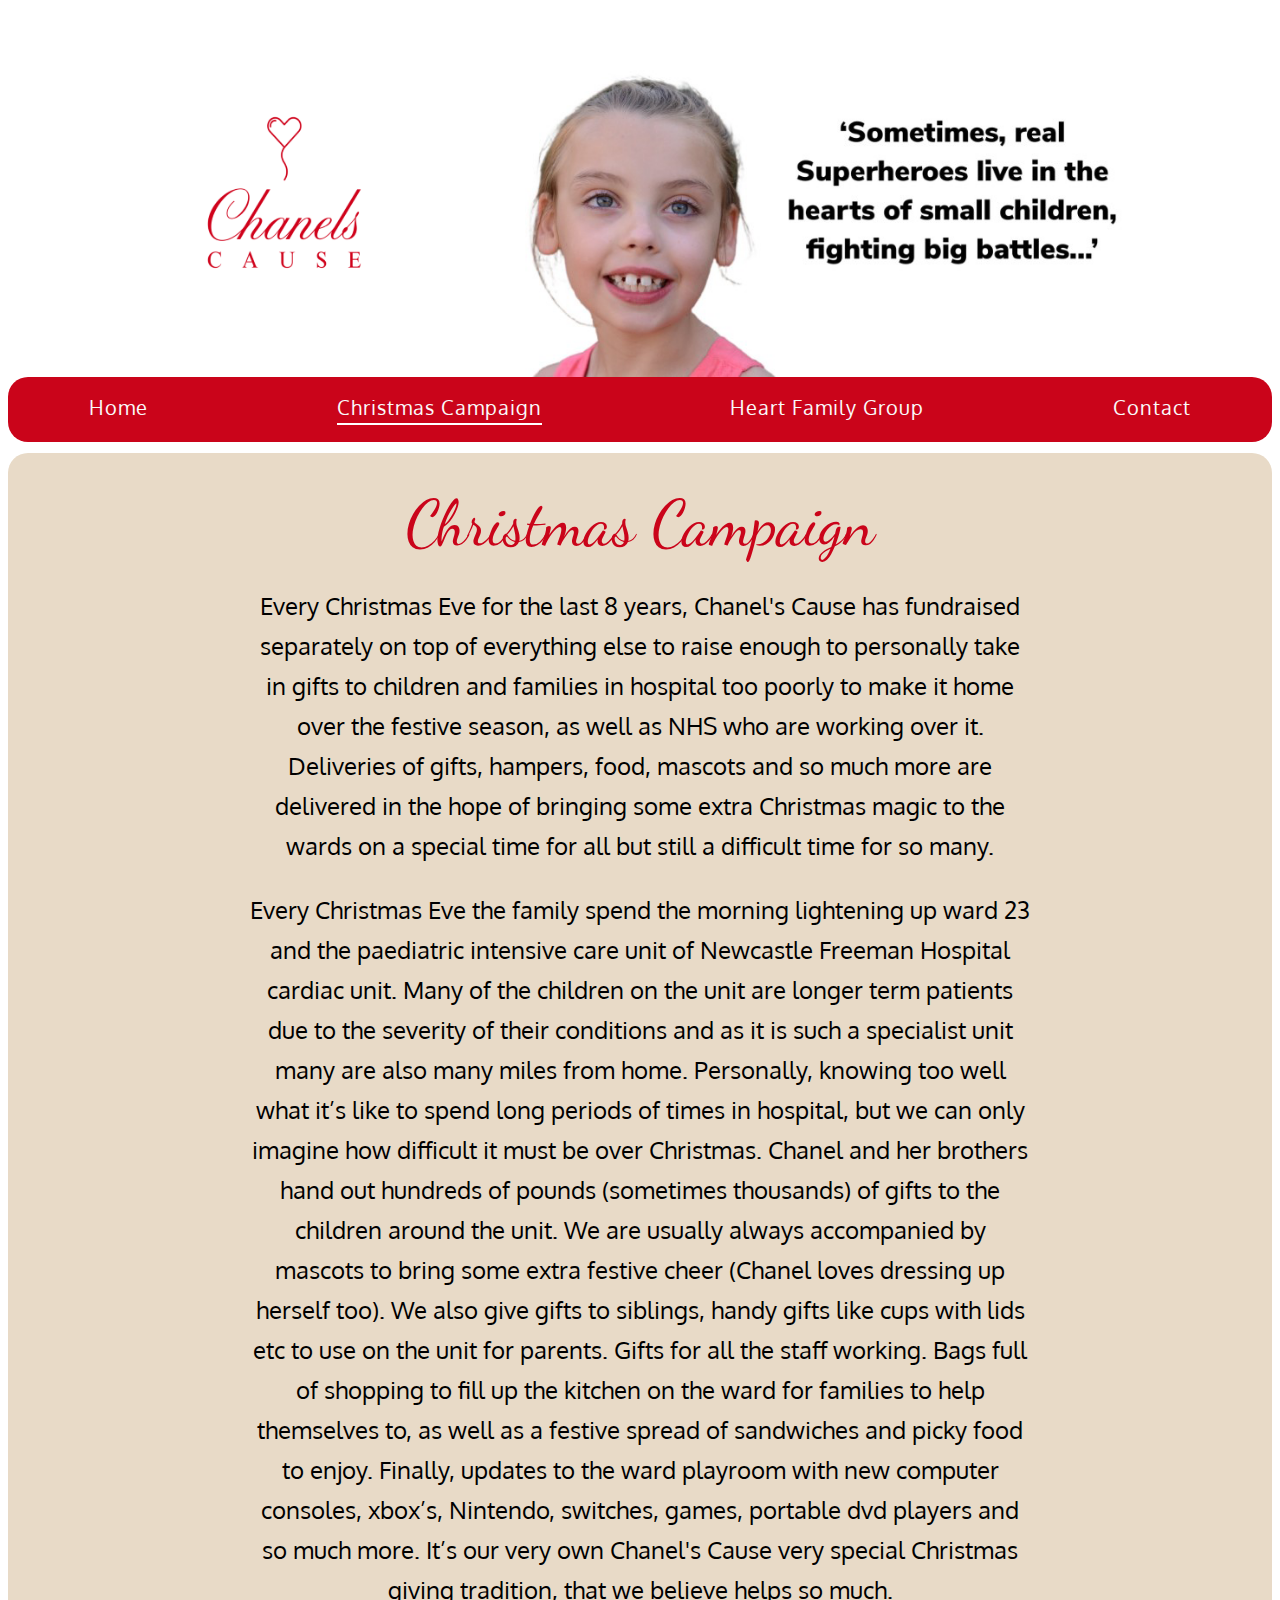
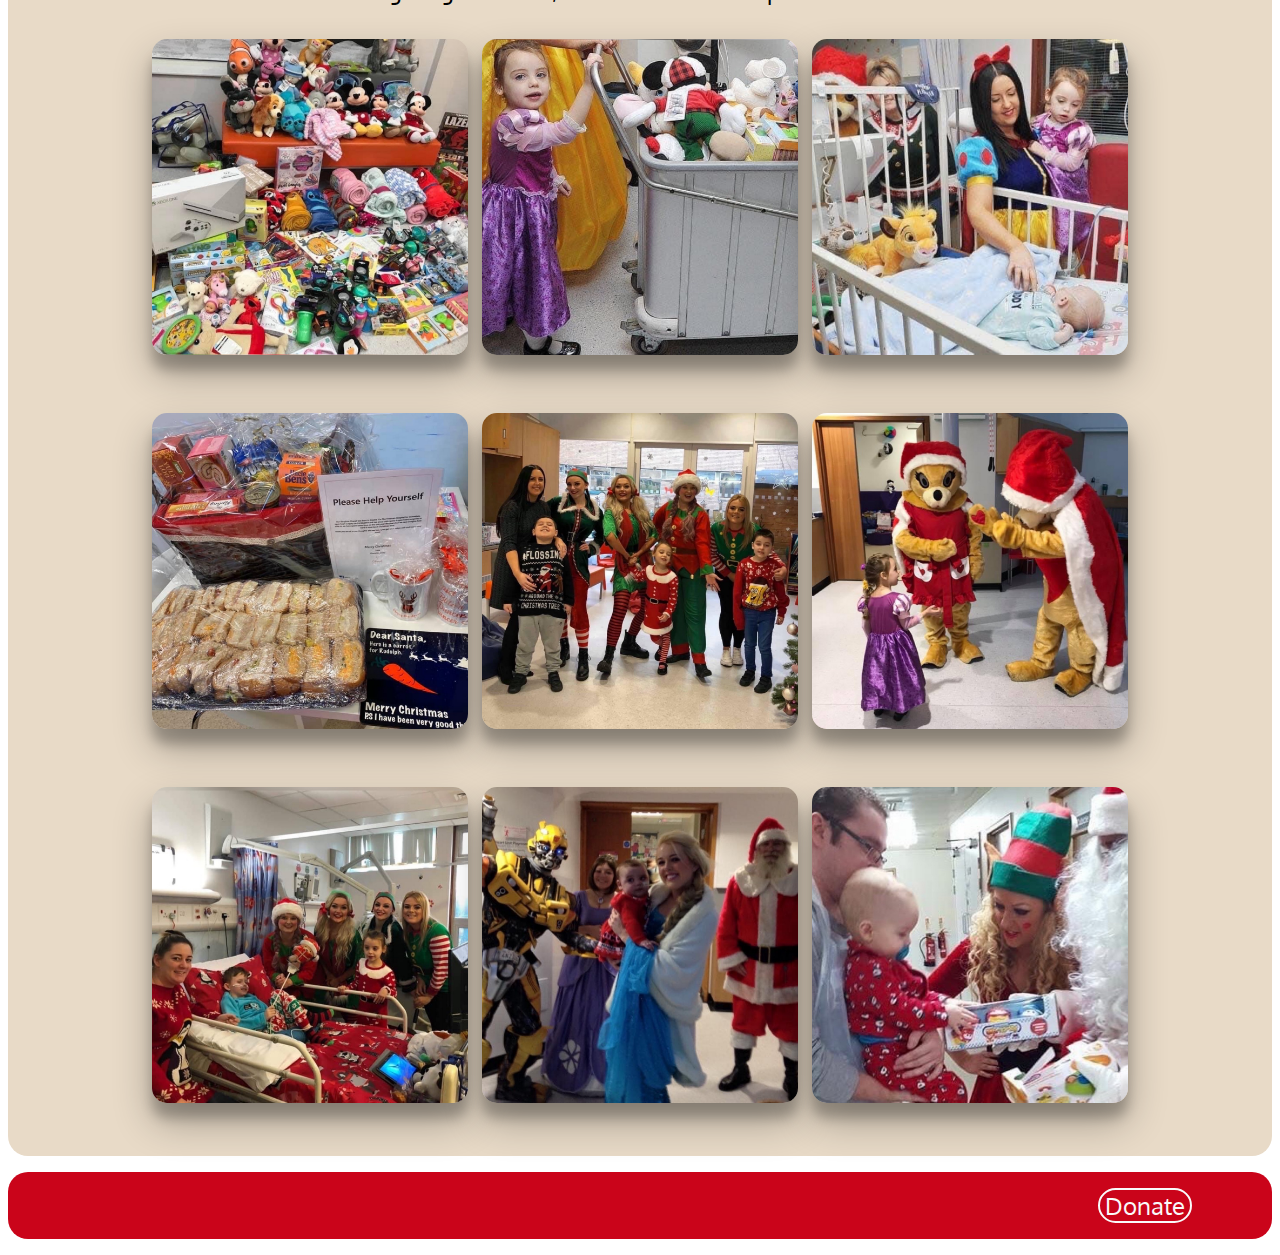
<file: campaign.html>
<!DOCTYPE html>
<html lang="en">
<head>
    <meta charset="UTF-8">
    <meta http-equiv="X-UA-Compatible" content="IE=edge">
    <meta name="viewport" content="width=device-width, initial-scale=1.0">
    <link rel="stylesheet" href="https://use.fontawesome.com/releases/v5.6.3/css/all.css"
        integrity="sha384-UHRtZLI+pbxtHCWp1t77Bi1L4ZtiqrqD80Kn4Z8NTSRyMA2Fd33n5dQ8lWUE00s/" crossorigin="anonymous" />
    <link rel="stylesheet" href="styles/style.css" type="text/css" >
    <title>Chanels Cause</title>
</head>
<body>
    <header>
        <div class="chanel-logo">
        <img class="banner-img" src="assets/banner-Image.jpg.png" alt="Chanels Logo">
        </div>
        <div class="navbar-center">
            <nav> 
                <ul class="nav-header">
                    <li><a href="index.html">Home</a></li>
                    <li><a href="campaign.html" class="current-page">Christmas Campaign</a></li>
                    <li><a href="hfg.html">Heart Family Group</a></li>
                    <li><a href="contact.html">Contact</a></li>
                </ul>
            </nav>
        </div>
    </header>
 <section>
        <div class="main-sec-home">
            <h1>Christmas Campaign</h1>
            <p>
                Every Christmas Eve for the last 8 years, Chanel's Cause has fundraised separately on top of everything else 
                to raise enough to personally take in gifts to children and families in hospital too poorly to make it home 
                over the festive season, as well as NHS who are working over it. Deliveries of gifts, hampers, food, mascots and 
                so much more are delivered in the hope of bringing some extra Christmas magic to the wards on a special time for 
                all but still a difficult time for so many.
            </p>
            <p>
                Every Christmas Eve the family spend the morning lightening up ward 23 and the paediatric intensive care unit 
                of Newcastle Freeman Hospital cardiac unit. Many of the children on the unit are longer term patients due to the 
                severity of their conditions and as it is such a specialist unit many are also many miles from home. 
                Personally, knowing too well what it’s like to spend long periods of times in hospital, but we can only imagine 
                how difficult it must be over Christmas. Chanel and her brothers hand out hundreds of pounds (sometimes thousands) of 
                gifts to the children around the unit. We are usually always accompanied by mascots to bring some extra festive 
                cheer (Chanel loves dressing up herself too). We also give gifts to siblings, handy gifts like cups with lids etc 
                to use on the unit for parents. Gifts for all the staff working. Bags full of shopping to fill up the kitchen on 
                the ward for families to help themselves to, as well as a festive spread of sandwiches and picky food to enjoy. 
                Finally, updates to the ward playroom with new computer consoles, xbox’s, Nintendo, switches, games, portable dvd 
                players and so much more. It’s our very own Chanel's Cause very special Christmas giving tradition, that we 
                believe helps so much.
            </p>
            <div class="img-grid">
                <div class="image-0"><img src="assets/Image(0).jpeg" alt="images of charity work in freemans hospital"></div>
                <div class="image-1"><img src="assets/Image(1).jpeg" alt="images of charity work in freemans hospital"></div>
                <div class="image-2"><img src="assets/Image(2).jpeg" alt="images of charity work in freemans hospital"></div>
                <div class="image-3"><img src="assets/Image(3).jpeg" alt="images of charity work in freemans hospital"></div>
                <div class="image-4"><img src="assets/Image(4).jpeg" alt="images of charity work in freemans hospital"></div>
                <div class="image-5"><img src="assets/Image(5).jpeg" alt="images of charity work in freemans hospital"></div>
                <div class="image-6"><img src="assets/Image(6).jpeg" alt="images of charity work in freemans hospital"></div>
                <div class="image-7"><img src="assets/Image(7).jpeg" alt="images of charity work in freemans hospital"></div>
                <div class="image-8"><img src="assets/Image(8).jpeg" alt="images of charity work in freemans hospital"></div>
            </div>
        </div>
 </section>
    <footer>
        <div>
            <ul class="footer-center">
                <li><a href="https://www.facebook.com/ChanelMurrish" target="_blank"><i class="fab fa-facebook"></i></a></li>
                <li><a href="https://www.twitter.com/chanelmurrish" target="_blank"><i class="fab fa-twitter"></i></a></li>
                <li><a href="https://www.instagram.com/chanelmurrish" target="_blank"><i class="fab fa-instagram"></i></a></li>
                <li><a href="https://www.gofund.me/8218facc" target="_blank" class="donate-btn">Donate</a></li>
            </ul>
        </div>
    </footer>
    
</body>
</html>
</file>
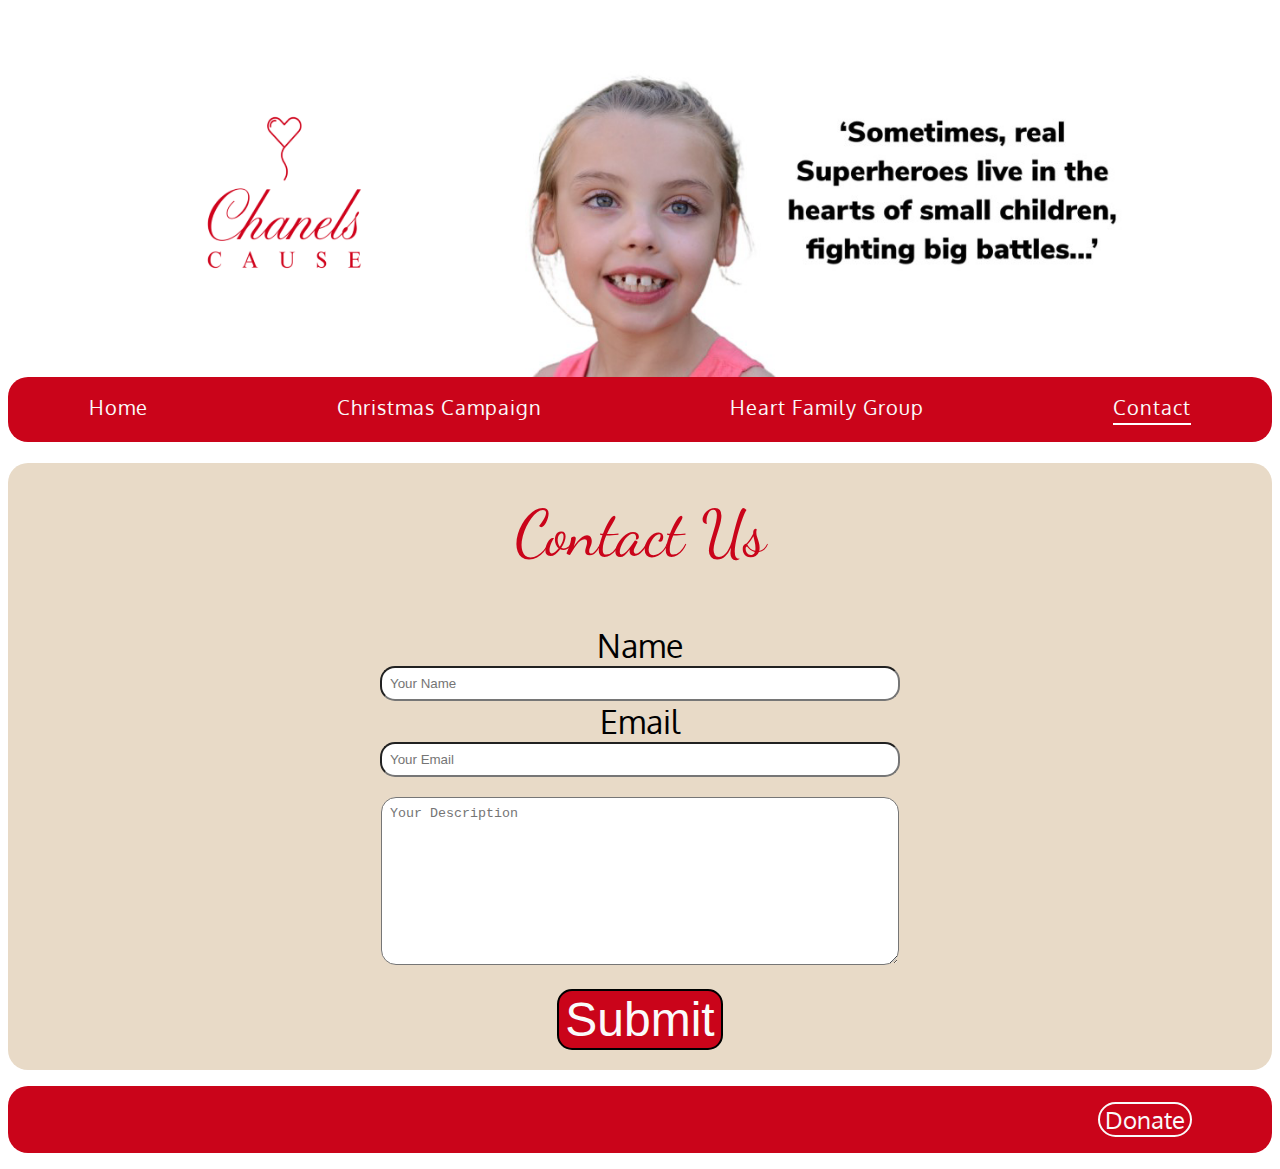
<file: contact.html>
<!DOCTYPE html>
<html lang="en">
<head>
    <meta charset="UTF-8">
    <meta http-equiv="X-UA-Compatible" content="IE=edge">
    <meta name="viewport" content="width=device-width, initial-scale=1.0">
    <link rel="stylesheet" href="https://use.fontawesome.com/releases/v5.6.3/css/all.css"
        integrity="sha384-UHRtZLI+pbxtHCWp1t77Bi1L4ZtiqrqD80Kn4Z8NTSRyMA2Fd33n5dQ8lWUE00s/" crossorigin="anonymous" />
    <link rel="stylesheet" href="styles/style.css" type="text/css" >
    <title>Chanels Cause</title>
</head>
<body>
    <header>
        <div class="chanel-logo">
        <img class="banner-img" src="assets/banner-Image.jpg.png" alt="Chanels Logo">
        </div>
        <div class="navbar-center">
            <nav> 
                <ul class="nav-header">
                    <li><a href="index.html">Home</a></li>
                    <li><a href="campaign.html">Christmas Campaign</a></li>
                    <li><a href="hfg.html">Heart Family Group</a></li>
                    <li><a href="contact.html" class="current-page">Contact</a></li>
                </ul>
            </nav>
        </div>
    </header>
    <section>
        <div class="contact-form">
            <h2>Contact Us</h2>
           <form action="thank-you.html" method="get">
               <label for="fname">Name</label>
               <input type="text" name="name" id="fname" required placeholder="Your Name">
               <br>
               <label for="email">Email</label>
               <input type="email" name="email" id="email" required placeholder="Your Email">
               <br>
               <textarea name="Description"  id="textarea"  cols="30" rows="10" required placeholder="Your Description"></textarea>
               <br>
               <input id="form-button" type="submit">
           </form>
        </div>
    </section>
    <footer>
        <div>
            <ul class="footer-center">
                <li><a href="https://www.facebook.com/ChanelMurrish" target="_blank"><i class="fab fa-facebook"></i></a></li>
                <li><a href="https://www.twitter.com/chanelmurrish" target="_blank"><i class="fab fa-twitter"></i></a></li>
                <li><a href="https://www.instagram.com/chanelmurrish" target="_blank"><i class="fab fa-instagram"></i></a></li>
                <li><a href="https://www.gofund.me/8218facc" target="_blank" class="donate-btn">Donate</a></li>
            </ul>
        </div>
    </footer>
    
</body>
</html>
</file>
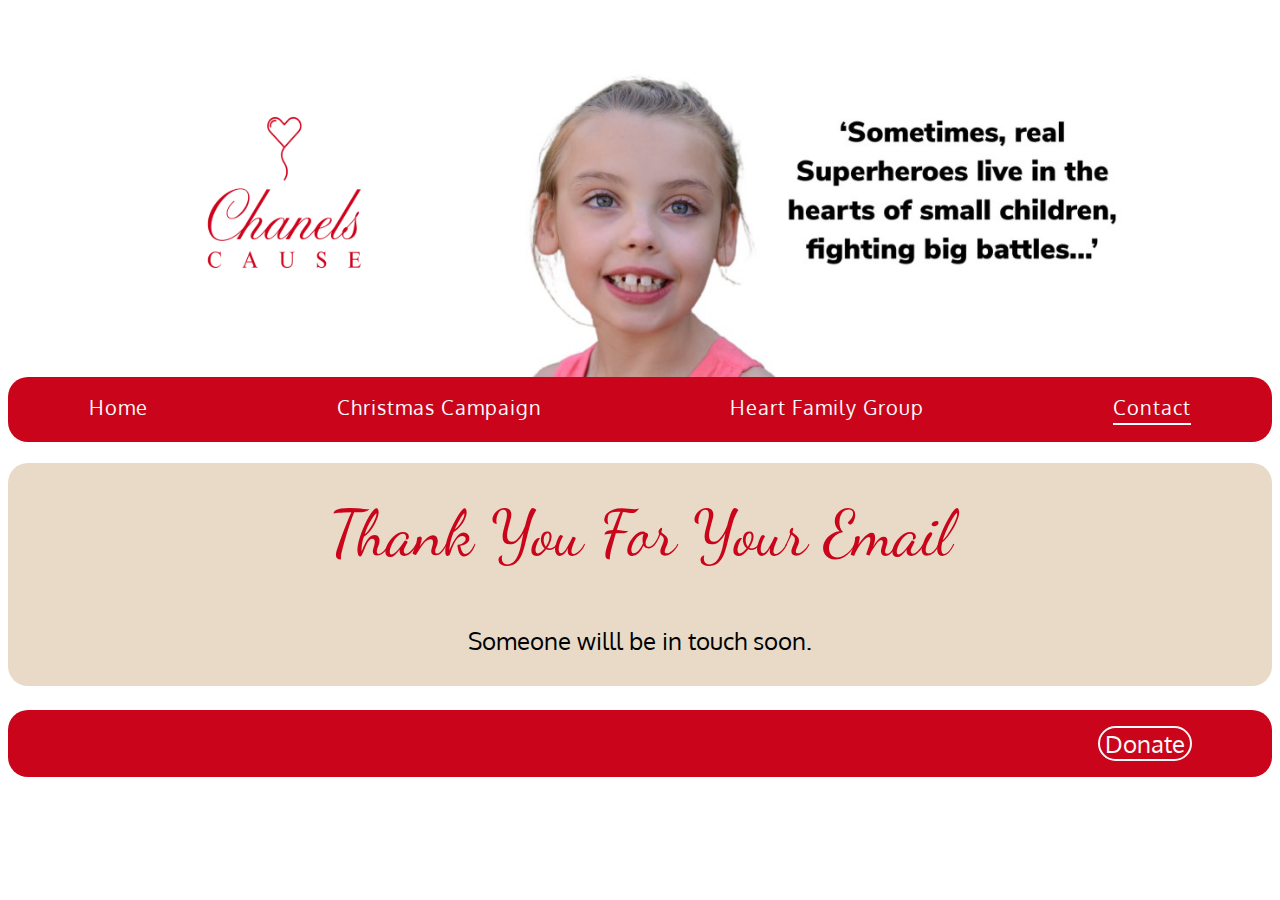
<file: thank-you.html>
<!DOCTYPE html>
<html lang="en">
<head>
    <meta charset="UTF-8">
    <meta http-equiv="X-UA-Compatible" content="IE=edge">
    <meta name="viewport" content="width=device-width, initial-scale=1.0">
    <link rel="stylesheet" href="https://use.fontawesome.com/releases/v5.6.3/css/all.css"
        integrity="sha384-UHRtZLI+pbxtHCWp1t77Bi1L4ZtiqrqD80Kn4Z8NTSRyMA2Fd33n5dQ8lWUE00s/" crossorigin="anonymous" />
    <link rel="stylesheet" href="styles/style.css" type="text/css" >
    <title>Chanels Cause</title>
</head>
<body>
    <header>
        <div class="chanel-logo">
        <img class="banner-img" src="assets/banner-Image.jpg.png" alt="Chanels Logo">
        </div>
        <div class="navbar-center">
            <nav> 
                <ul class="nav-header">
                    <li><a href="index.html">Home</a></li>
                    <li><a href="campaign.html">Christmas Campaign</a></li>
                    <li><a href="hfg.html">Heart Family Group</a></li>
                    <li><a href="contact.html" class="current-page">Contact</a></li>
                </ul>
            </nav>
        </div>
    </header>
    <section>
        <div class="contact-form">
            <h2>Thank You For Your Email</h2>
            <p>Someone willl be in touch soon.</p>

        </div>
    </section>
    <footer>
        <div>
            <ul class="footer-center">
                <li><a href="https://www.facebook.com/ChanelMurrish" target="_blank"><i class="fab fa-facebook"></i></a></li>
                <li><a href="https://www.twitter.com/chanelmurrish" target="_blank"><i class="fab fa-twitter"></i></a></li>
                <li><a href="https://www.instagram.com/chanelmurrish" target="_blank"><i class="fab fa-instagram"></i></a></li>
                <li><a href="https://www.gofund.me/8218facc" target="_blank" class="donate-btn">Donate</a></li>
            </ul>
        </div>
    </footer>
    
</body>
</html>
</file>
<file: styles/style.css>
@import url('https://fonts.googleapis.com/css2?family=Oxygen:wght@300;400;700&display=swap');
@import url('https://fonts.googleapis.com/css2?family=Dancing+Script:wght@500&display=swap');



body{
	font-family: "Oxygen", sans-serif;
}
/*..........................head nav bar */
.chanel-logo {
	padding-left: 2rem;
	overflow: hidden;
}
img{
	vertical-align: bottom;
	width: 90%;
	height: auto;
}
nav {
	background-color: #ca041a;
	padding: 1px;
	border-radius: 20px;
	margin-bottom: -2rem;
}
.nav-header{
	display: flex;
	justify-content: space-between;
	list-style-type: none;
	margin: 0;
	padding: 1rem 5rem;
}
.nav-header li a {
	color: #fafafa;
	font-size: 1.25rem;
	text-decoration: none;
	font-family: "Oxygen", sans-serif;
	letter-spacing: 1px;
	display: inline-block;

}
.nav-header li a:hover {
	transform: scale(1.5);

}
.nav-header .current-page{
	border-bottom: 2px solid #fff;
	padding-bottom: 3px;
	
}
/* .................................banner image */
.banner-img{
	
	animation-name: zoom-in;
    animation-duration: 5s;
    animation-fill-mode: forwards;
}
@keyframes zoom-in {
    from{
        transform: scale(1);
    }
    to{
        transform: scale(1.1);
    }
}
/* .................................Main section home*/
.main-sec-home{
	text-align: center;
	background-color: #e8dac7;
	border-radius: 20px;
}
.main-sec-home h1{
	color: #ca041a;
	font-family: "Dancing Script", sans-serif;
	font-weight: lighter;
	font-size: 4rem;
	padding-top: 2rem;
	margin-bottom: 0;
}
.main-sec-home p{
	font-size: 1.5rem;
	padding: 0 15rem;
	text-align: center;
	line-height: 2.5rem;

}
.main-sec-video video{
	border-radius: 20px;
	max-width: 80%;
}
.second-sec-home{
	background-color: #e8dac7;
	margin-top: 1rem;
	border-radius: 20px;

}
.second-sec-home p{
	font-size: 2rem;
	padding: 0 5rem;
	text-align: left;
}
.link-in-text{
	color: #ca041a;
	text-decoration: none;
}
.link-in-text:hover{
	border-bottom: 1px solid #ca041a;
}
#hfg-video-text{
	font-size: .75rem;
	padding-bottom: 20px;
}
/* .................................img grid for christmas campain page */
.img-grid div {
	width: 25%;
	height: auto;
	text-align: center;
	display: inline-block;
	/* border: #ca041a solid 1px; */
	vertical-align: middle;
	margin: 5px;
	border-radius: 15px;
	padding-bottom: 3rem;
}
.img-grid img{
	width: 100%;
	height: 100%;
	border-radius: 15px;
	box-shadow: rgba(0, 0, 0, 0.3) 0px 19px 38px, rgba(0, 0, 0, 0.22) 0px 15px 12px;
}

.image-0:hover {
	transform: scale(1.2);
}
.image-1:hover {
	transform: scale(1.2);
}
.image-2:hover {
	transform: scale(1.2);

}
.image-3:hover {
	transform: scale(1.2);

}
.image-4:hover {
	transform: scale(1.2);
}

.image-5:hover {
	transform: scale(1.2);

}
.image-6:hover {
	transform: scale(1.2);

}
.image-7:hover {
	transform: scale(1.2);

}
.image-8:hover {
	transform: scale(1.2);

}
.image-9:hover {
	transform: scale(1.2s);
}
/* .................................footer */
footer{
	background-color: #ca041a;
	border-radius: 20px;
}
.footer-center{
	display: flex;
	justify-content: space-between;
	list-style-type: none;
	padding: 1rem 5rem;
}

.footer-center i {
	color: #fafafa;
	font-size: 2rem;
	vertical-align: middle;
}
.footer-center i:hover {
	transform: scale(1.5);
}
.donate-btn{
	border-radius: 20px;
	color: #fafafa;
	font-size: 1.5rem;
	background-color: #ca041a;
	border: solid 2px #fafafa;
	padding: 0 5px;
	display: inline-block;
	text-decoration: none;
}
.donate-btn:hover{
	transform: scale(1.5);
	background-color: #fafafa;
	color: #ca041a;

}
/* .................................contact form */
 .contact-form{
	background-color: #e8dac7;
	border-radius: 20px;
	text-align: center;

}
.contact-form p {
	font-size: 1.5rem;
	text-align: center;
	padding-bottom: 30px;

}
.contact-form h2 {
	color: #ca041a;
	font-family: "Dancing Script", sans-serif;
	font-weight: lighter;
	font-size: 4rem;
	padding-top: 2rem;
}
.contact-form label{
	font-size: 2rem;
	display: block;
	position: relative;
	
}
#fname{
	width: 500px;
	padding: 0.5rem;
	border-radius: 15px;
}
#email{
	width: 500px;
	padding: 0.5rem;
	border-radius: 15px;

}
#textarea{
	width:500px;
	padding: 0.5rem;
	border-radius: 15px;
	margin-top: 20px;
}
#form-button{
	font-size: 3em;
	border-radius: 15px;
	background: #ca041a;
	color: #fafafa;
	margin: 20px 0;
	border: 2px solid black;
}
#form-button:hover{
	color: black;
}
/*........................................... media queries */
@media screen and (max-width: 1200px){
	.main-sec-home p{
		padding: 1rem 2rem;
	}
}

@media screen and (max-width: 900px){
	.nav-header{
		padding: 1rem 2rem;
	}
	
	.nav-header li a{
		font-size: 1rem;

	}
	.main-sec-home h1{
		font-size: 4rem;
		padding-top: 2rem;
		margin-bottom: 0;
	}
	.main-sec-home p{
		font-size: 1.25rem;
		text-align: center;
	}
} 
@media screen and (max-width: 600px){
	.chanel-logo{
		padding-right: 20px;
	}
	.chanel-logo{
		margin-top: 20px;
	}
	
	nav{
		margin-bottom: -1rem;

	}
	
	.nav-header{
		text-align: center;
		padding: 0.5rem 1rem;
	}
	.nav-header li a {
		font-size: .75rem;
	}
	.main-sec-home h1{
		font-size: 2rem;
		padding-top: 5px;
	}
	.main-sec-home p{
		font-size: 1rem;
		text-align: center;
		padding-top: 0;
	}
	.footer-center{
		padding: 1rem 2rem;
	}
	.footer-center i {
		font-size: 1.75rem;
	}
	.donate-btn:hover{
		transform: scale(1.1);
	}
	
	#banner-img{
	
		animation: none;
	}
	.contact-form h2 {
		font-size: 2rem;
	}
	.contact-form label{
		font-size: 1rem;
	}
	#fname{
		width: 200px;

	}
	#email{
		width: 200px;
	}
	#textarea{
		width:200px;
	}
	#form-button{
		font-size: 2em;
	}
	.img-grid div{
		width: 40%;
	}
}
@media screen and (max-width: 400px) {
	.nav-header{
		text-align: center;
		padding: 0 5px 5px 5px;
	}

	.nav-header li a{
		font-size: .5rem;

	}
}
</file>
